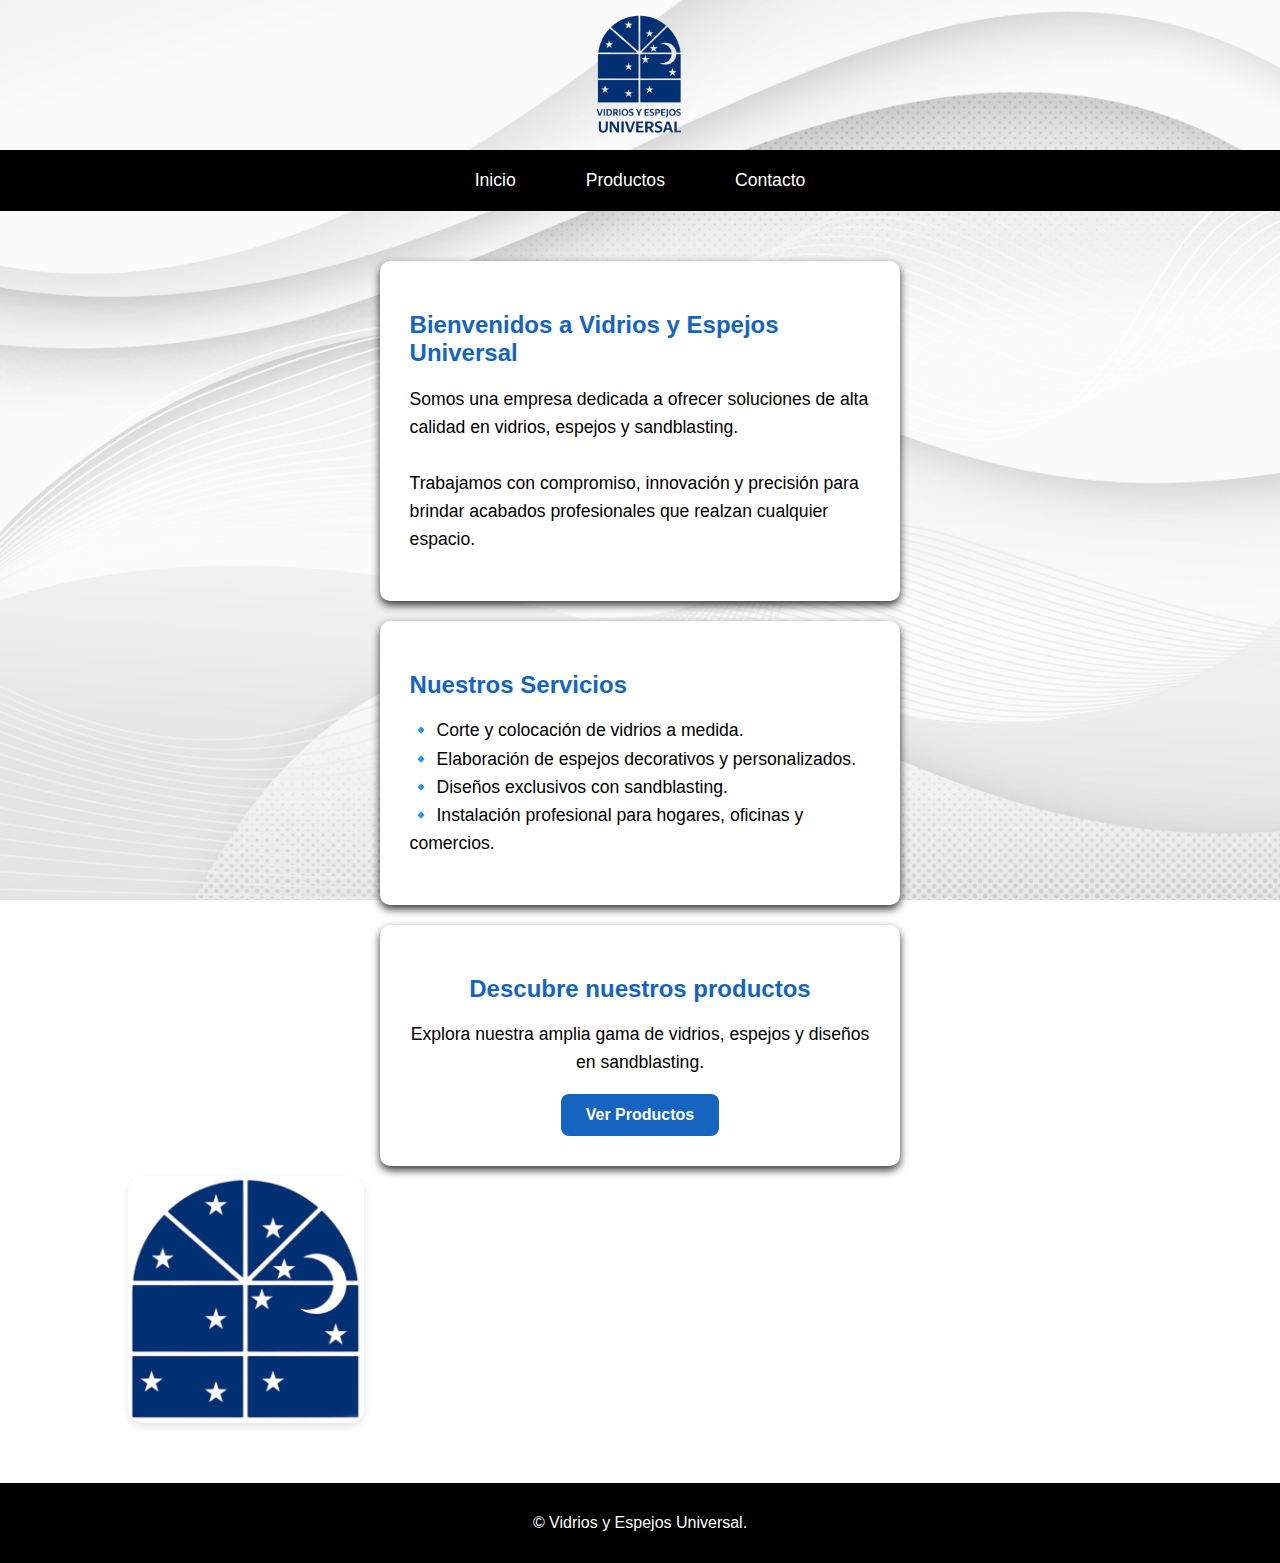
<file: index.html>
<!DOCTYPE html>
<html lang="es">
<head>
    <meta charset="UTF-8">
    <meta name="viewport" content="width=device-width, initial-scale=1.0">
    <title>Vidrios y Espejos Universal</title>
    <link rel="stylesheet" href="styles.css">
</head>
<body>
    <!-- Encabezado con fondo y logo -->
    <header>
    </header>

    <!-- Barra de navegación -->
    <nav class="navbar">
        <a href="index.html" class="active">Inicio</a>
        <a href="productos.html">Productos</a>
        <a href="contacto.html">Contacto</a>
    </nav>

    <!-- Contenido principal -->
    <main>

        <!-- Bienvenida principal -->
        <section class="content-box">
            <h2>Bienvenidos a <span style="color:#1565c0;">Vidrios y Espejos Universal</span></h2>
            <p>
                Somos una empresa dedicada a ofrecer soluciones de alta calidad en vidrios, espejos y sandblasting.
                <br><br>
                Trabajamos con compromiso, innovación y precisión para brindar acabados profesionales que realzan cualquier espacio.
            </p>
        </section>



        <!-- Sección de servicios principales -->
        <section class="content-box">
            <h2>Nuestros Servicios</h2>
            <p>
                🔹 Corte y colocación de vidrios a medida.<br>
                🔹 Elaboración de espejos decorativos y personalizados.<br>
                🔹 Diseños exclusivos con sandblasting.<br>
                🔹 Instalación profesional para hogares, oficinas y comercios.
            </p>
        </section>


        <!-- Llamado a la acción -->
        <section class="content-box" style="text-align:center;">
            <h2>Descubre nuestros productos</h2>
            <p>Explora nuestra amplia gama de vidrios, espejos y diseños en sandblasting.</p>
            <a href="productos.html" style="
                display:inline-block;
                background-color:#1565c0;
                color:white;
                padding:12px 25px;
                border-radius:8px;
                text-decoration:none;
                font-weight:bold;
                transition:background-color 0.3s;">
                Ver Productos
            </a>
        </section>

        <!-- Imagen destacada -->
        <section class="image-box">
            <img src="LOGO UNIVERSAL OFICIAL.PNG" alt="Vidrios y Espejos Universal">
        </section>

    </main>

    <!-- Pie de página -->
    <footer>
        <p>&copy; Vidrios y Espejos Universal.</p>
    </footer>
</body>
</html>
</file>
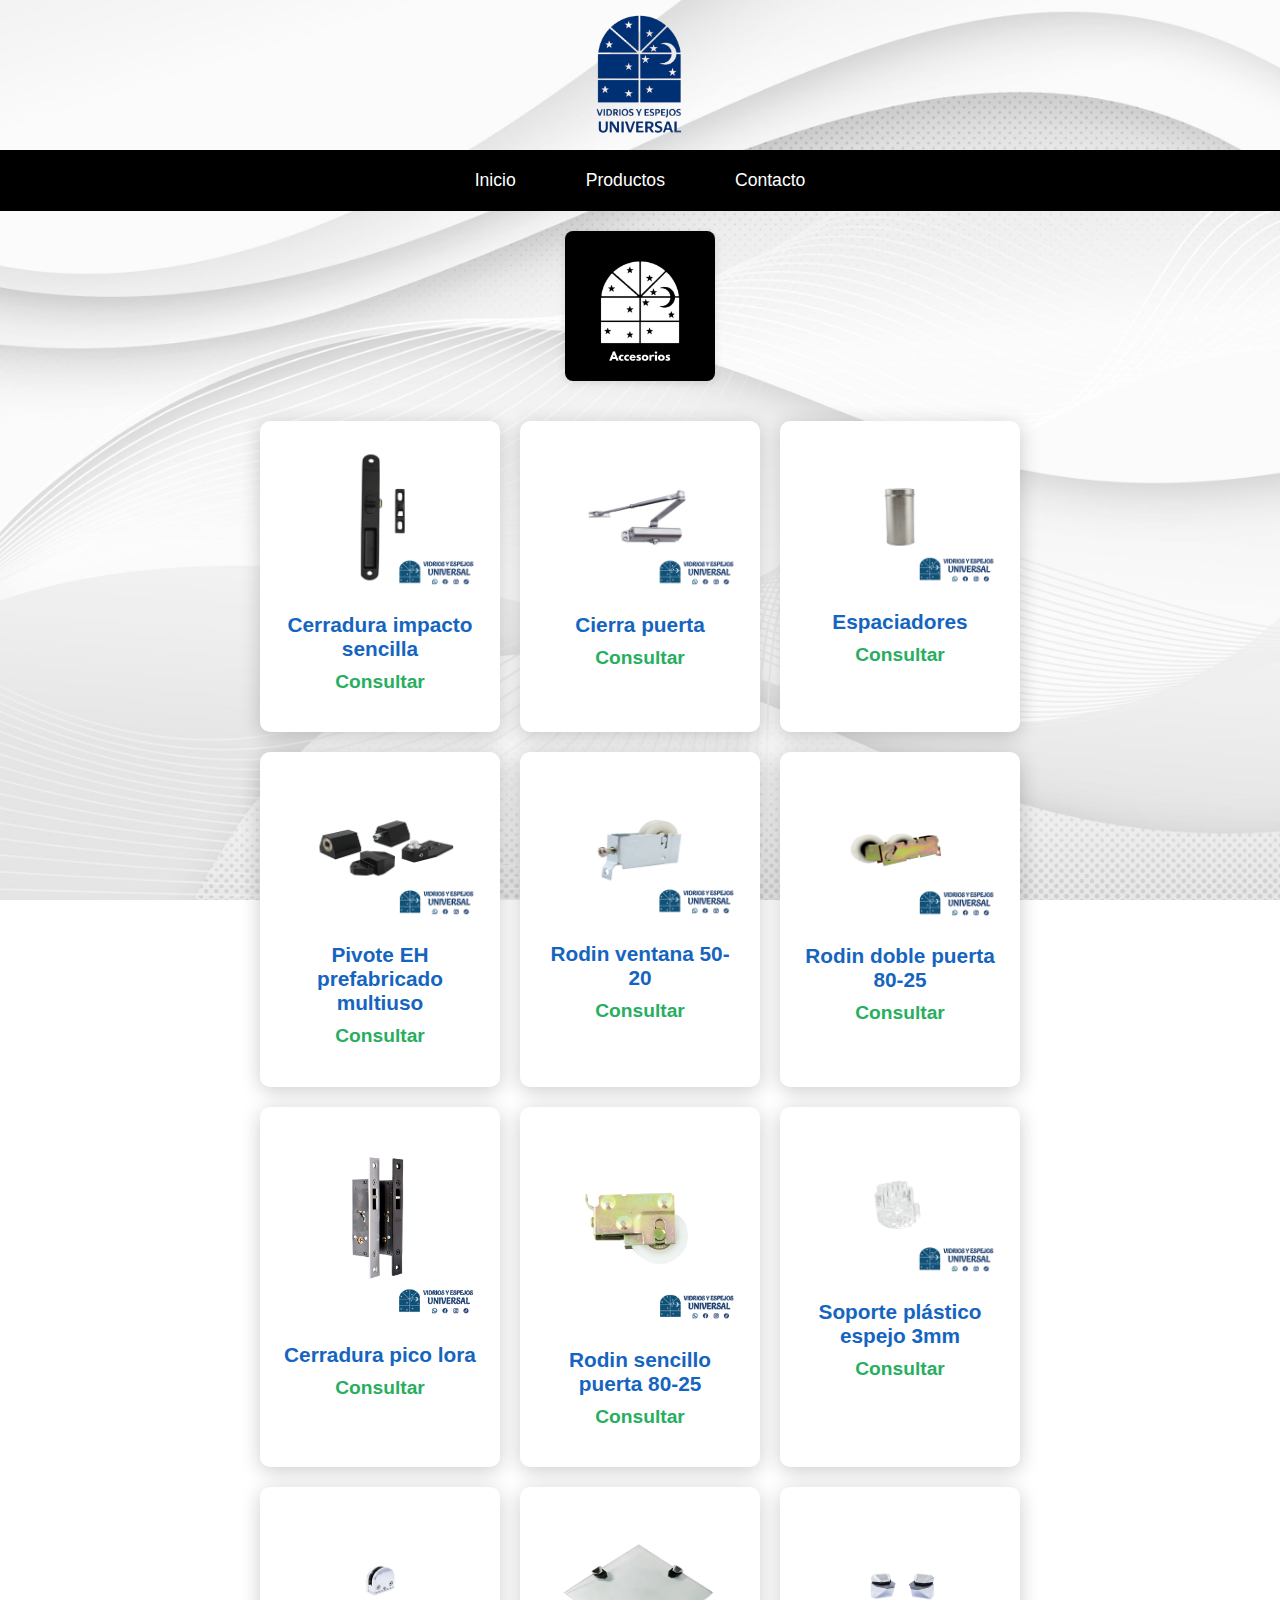
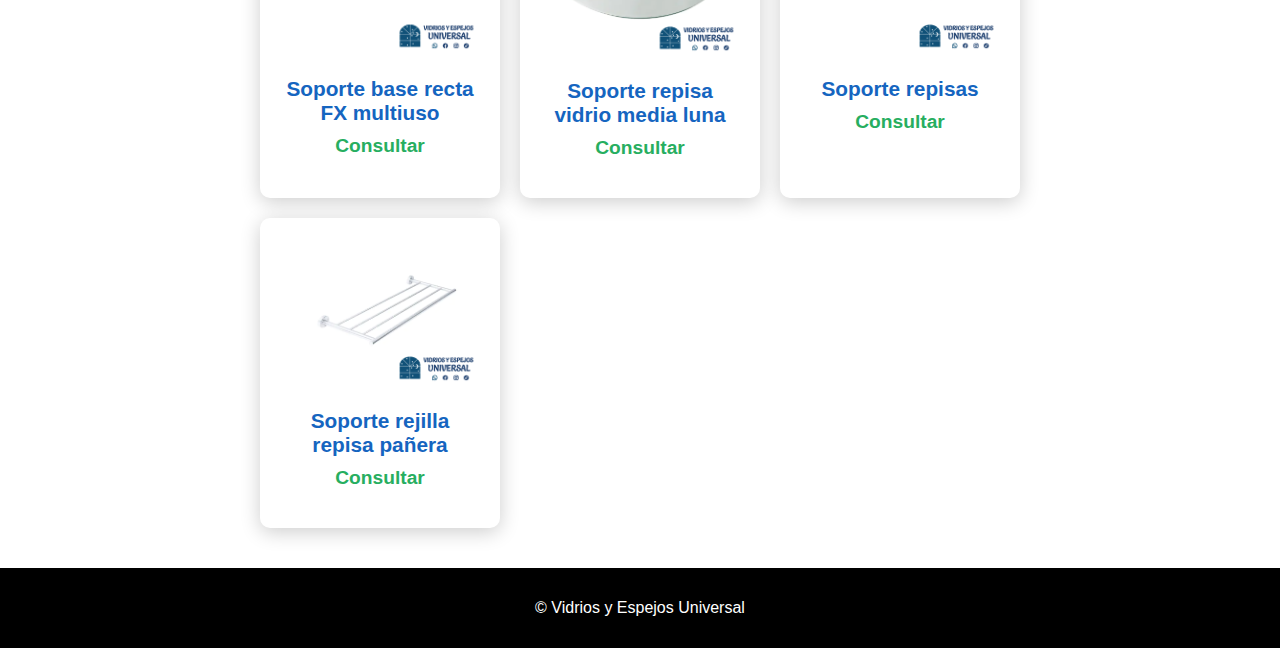
<file: Accesorios.html>
<!DOCTYPE html>
<html lang="es">
<head>
    <meta charset="UTF-8">
    <meta name="viewport" content="width=device-width, initial-scale=1.0">
    <title>Accesorios</title>
    <link rel="stylesheet" href="styles.css">
</head>
<body>
    <header>
    </header>

 <!-- Navegacion -->

    <nav class="navbar">
        <a href="index.html">Inicio</a>
        <a href="productos.html">Productos</a>
        <a href="Contacto.html">Contacto</a>
    </nav>

 <!-- Imagen de logo -->

    <div class="content">
        <div class="menu">
                <div class="galeria-futurista2">
                    <img src="img/productos/Accesorios.png" alt="Imagen decorativa">
                </div>

  <!-- ---------------------------------------------------------------------------------- -->

            <main-menu>	
                <div class="menu-items">
                    <section class="content-box2">
                        <img src="img/accesorios/CERRADURA_IMPACTO_SENCILLA.png" alt="Cerradura impacto sencilla" class="bebida-img">
                        <h2>Cerradura impacto sencilla</h2>
                        <p class="precio">Consultar</p>
                    </section>

                    <section class="content-box2">
                        <img src="img/accesorios/CIERRA_PUERTA .png" alt="Cierra puerta" class="bebida-img">
                        <h2>Cierra puerta</h2>
                        <p class="precio">Consultar</p>
                    </section>

                    <section class="content-box2">
                        <img src="img/accesorios/ESPACIADORES.png" alt="Espaciadores" class="bebida-img">
                        <h2>Espaciadores</h2>
                        <p class="precio">Consultar</p>
                    </section>

                    <section class="content-box2">
                        <img src="img/accesorios/PIVOTE_EH_PREFABRICADO_MULTIUSO.png" alt="Pivote EH prefabricado multiuso" class="bebida-img">
                        <h2>Pivote EH prefabricado multiuso</h2>
                        <p class="precio">Consultar</p>
                    </section>

                    <section class="content-box2">
                        <img src="img/accesorios/RODIN-VENTANA 50-20.png" alt="Rodin ventana 50-20" class="bebida-img">
                        <h2>Rodin ventana 50-20</h2>
                        <p class="precio">Consultar</p>
                    </section>

                    <section class="content-box2">
                        <img src="img/accesorios/RODIN_DOBLE-PUERTA 80-25.png" alt="Rodin doble puerta 80-25" class="bebida-img">
                        <h2>Rodin doble puerta 80-25</h2>
                        <p class="precio">Consultar</p>
                    </section>

                    <section class="content-box2">
                        <img src="img/accesorios/CERRADURA_PICO_LORA .png" alt="Cerradura pico lora" class="bebida-img">
                        <h2>Cerradura pico lora</h2>
                        <p class="precio">Consultar</p>
                    </section>

                    <section class="content-box2">
                        <img src="img/accesorios/RODIN_SENCILLO-PUERTA 80-25.png" alt="Rodin sencillo puerta 80-25" class="bebida-img">
                        <h2>Rodin sencillo puerta 80-25</h2>
                        <p class="precio">Consultar</p>
                    </section>

                    <section class="content-box2">
                        <img src="img/accesorios/SOPORTE_PLASTICO_ESPEJO_3mm.png" alt="Soporte plástico espejo 3mm" class="bebida-img">
                        <h2>Soporte plástico espejo 3mm</h2>
                        <p class="precio">Consultar</p>
                    </section>

                    <section class="content-box2">
                        <img src="img/accesorios/SOPORTE_BASE_RECTA_FX_MULTIUSO.png" alt="Soporte base recta FX multiuso" class="bebida-img">
                        <h2>Soporte base recta FX multiuso</h2>
                        <p class="precio">Consultar</p>
                    </section>


                    <section class="content-box2">
                        <img src="img/accesorios/SOPORTE_REPISA_VIDRIO_MEDIA_LUNA_10.00_mm_X_35.00_mm_X_35.00_mm.png" alt="Soporte repisa vidrio media luna" class="bebida-img">
                        <h2>Soporte repisa vidrio media luna</h2>
                        <p class="precio">Consultar</p>
                    </section>

                    <section class="content-box2">
                        <img src="img/accesorios/SOPORTE_REPISAS.png" alt="Soporte repisas" class="bebida-img">
                        <h2>Soporte repisas</h2>
                        <p class="precio">Consultar</p>
                    </section>

                    <section class="content-box2">
                        <img src="img/accesorios/SOPORTE_REJILLA_REPISA_PAÑERA.png" alt="Soporte rejilla repisa pañera" class="bebida-img">
                        <h2>Soporte rejilla repisa pañera</h2>
                        <p class="precio">Consultar</p>
                    </section>
                   
                </div>


            </main-menu>

 <!-- FINAL -->
            
            <footer>
                <p>&copy; Vidrios y Espejos Universal</p>
            </footer>
        </div>
    </div>
</body>
</html>
</file>
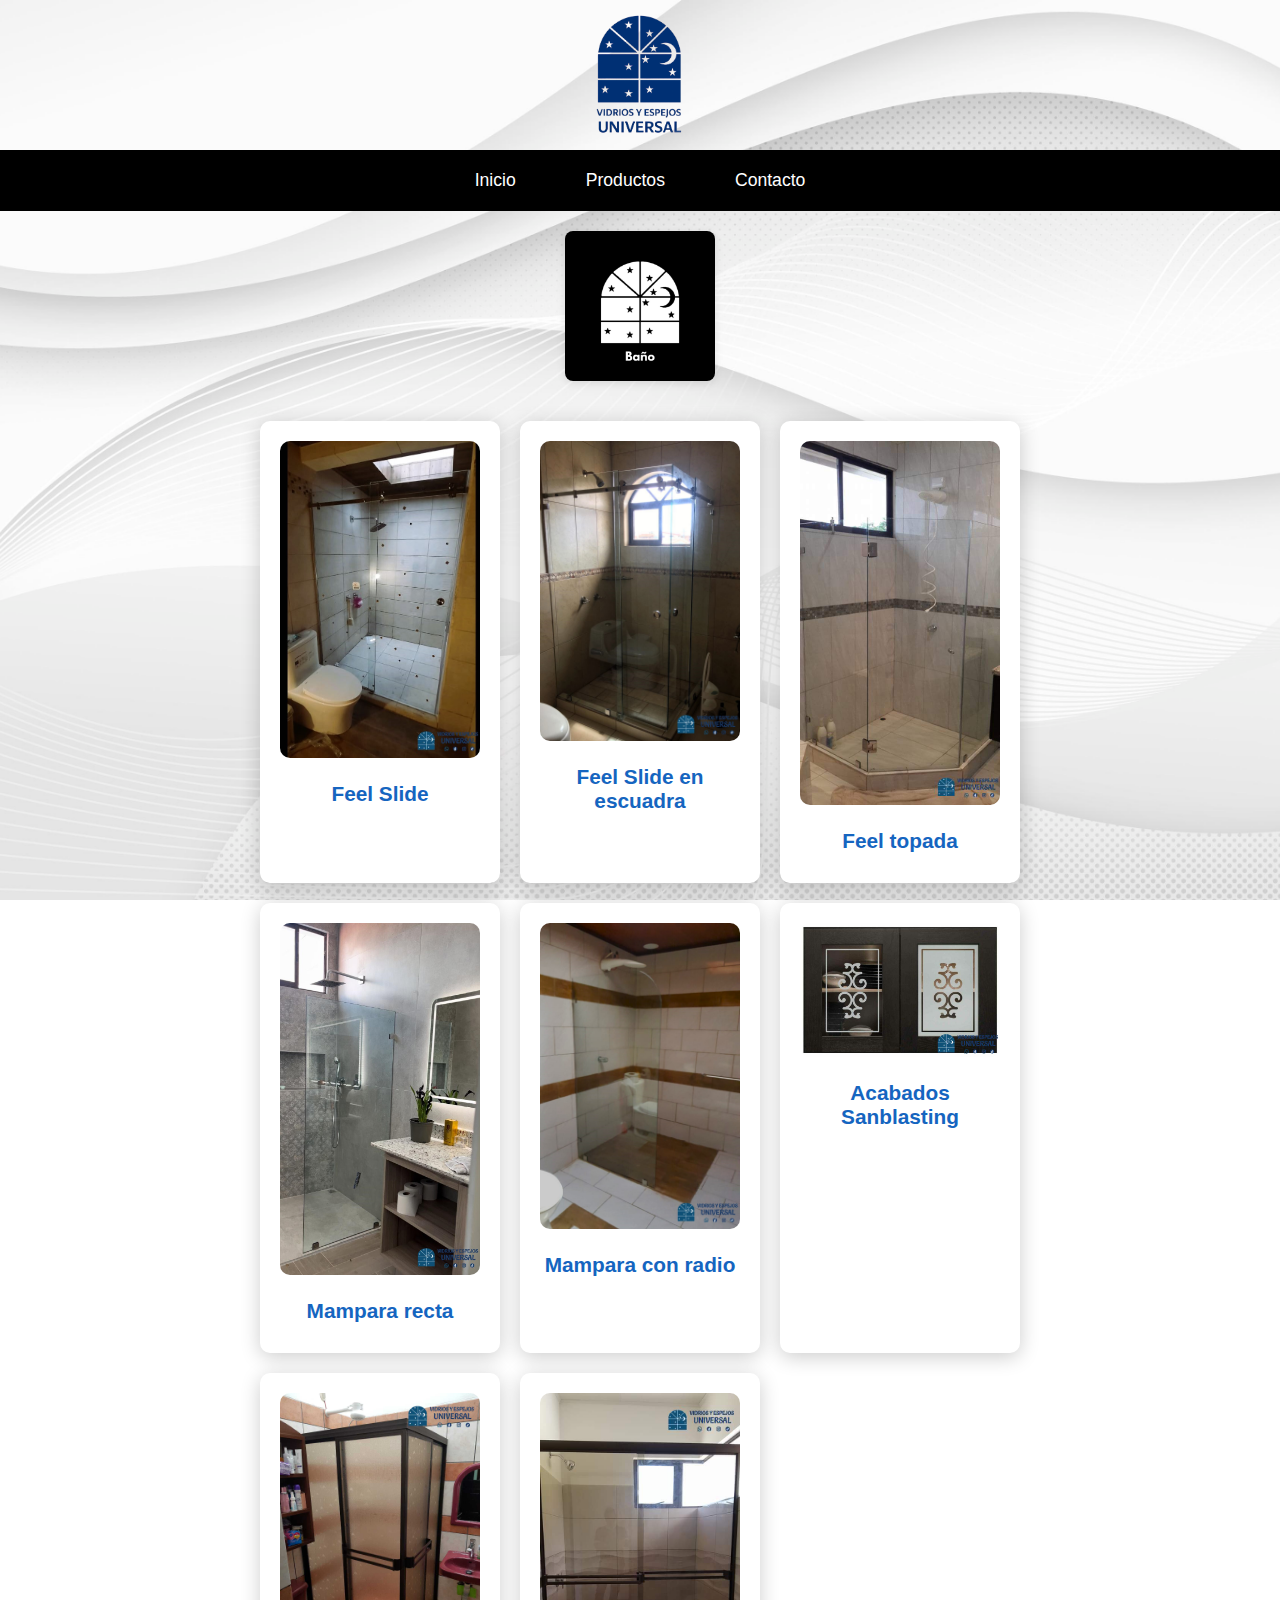
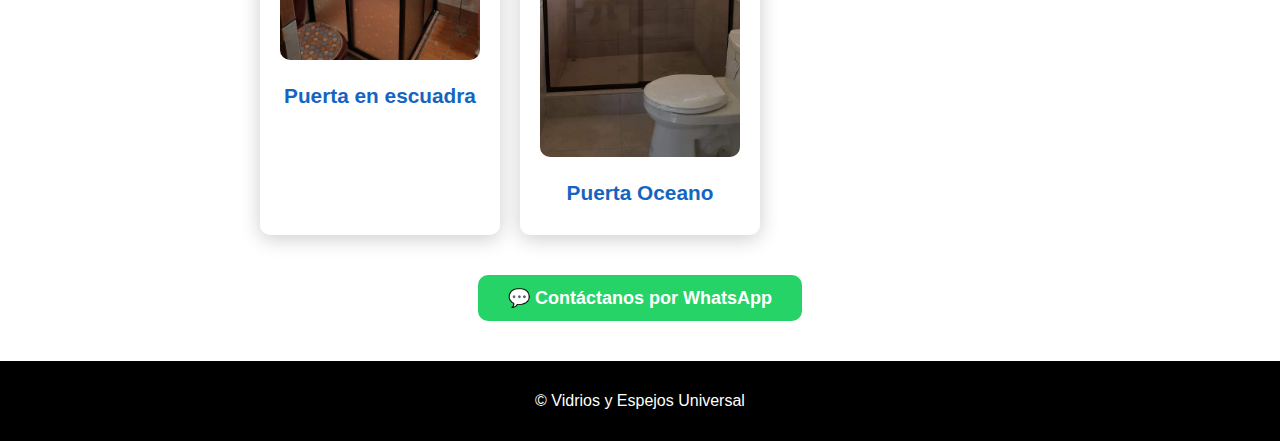
<file: Baño.html>
<!DOCTYPE html>
<html lang="es">
<head>
    <meta charset="UTF-8">
    <meta name="viewport" content="width=device-width, initial-scale=1.0">
    <title>Baño</title>
    <link rel="stylesheet" href="styles.css">
</head>
<body>
    <header></header>

    <!-- Navegacion -->
    <nav class="navbar">
        <a href="index.html">Inicio</a>
        <a href="productos.html">Productos</a>
        <a href="Contacto.html">Contacto</a>
    </nav>

    <!-- Imagen de logo -->
    <div class="content">
        <div class="menu">
            <div class="galeria-futurista2">
                <img src="img/productos/Baño.png" alt="Imagen decorativa">
            </div>

            <main-menu>	
                <div class="menu-items">

                    <section class="content-box2">
                        <img src="img/baño/Feel Slide.jpeg" alt="Feel Slide" class="bebida-img">
                        <h2>Feel Slide</h2>
                    </section>

                    <section class="content-box2">
                        <img src="img/baño/Feel Slide en escuadra.jpg" alt="Feel Slide en escuadra" class="bebida-img">
                        <h2>Feel Slide en escuadra</h2>
                    </section>

                    <section class="content-box2">
                        <img src="img/baño/Feel topada.jpg" alt="Feel topada" class="bebida-img">
                        <h2>Feel topada</h2>
                    </section>

                    <section class="content-box2">
                        <img src="img/baño/Mampara recta.jpg" alt="Mampara recta" class="bebida-img">
                        <h2>Mampara recta</h2>
                    </section>

                    <section class="content-box2">
                        <img src="img/baño/Mampara con radio.jpg" alt="Mampara con radio" class="bebida-img">
                        <h2>Mampara con radio</h2>
                    </section>

                    <section class="content-box2">
                        <img src="img/baño/Acabados Sanblasting.jpg" alt="Acabados Sanblasting" class="bebida-img">
                        <h2>Acabados Sanblasting</h2>
                    </section>  

                    <section class="content-box2">
                        <img src="img/baño/Puerta en escuadra.jpg" alt="Puerta en escuadra" class="bebida-img">
                        <h2>Puerta en escuadra</h2>
                    </section>

                    <section class="content-box2">
                        <img src="img/baño/Puerta Oceano.jpg" alt="Puerta Oceano" class="bebida-img">
                        <h2>Puerta Oceano</h2>
                    </section>                    

                </div>
            </main-menu>

            <!-- Botón de WhatsApp -->
            <div style="text-align:center; margin: 40px 0;">
                <a href="https://wa.me/50662459472?text=Buenas%2C%20quiero%20consultar%20por%20un%20producto%20de%20Ba%C3%B1o"
                   target="_blank"
                   style="display:inline-block; background-color:#25D366; color:white; 
                          padding:12px 30px; border-radius:10px; font-weight:bold; 
                          text-decoration:none; font-size:18px; transition:background-color 0.3s;">
                    💬 Contáctanos por WhatsApp
                </a>
            </div>


            <!-- FINAL -->
            <footer>
                <p>&copy; Vidrios y Espejos Universal</p>
            </footer>
        </div>
    </div>
</body>
</html>
</file>
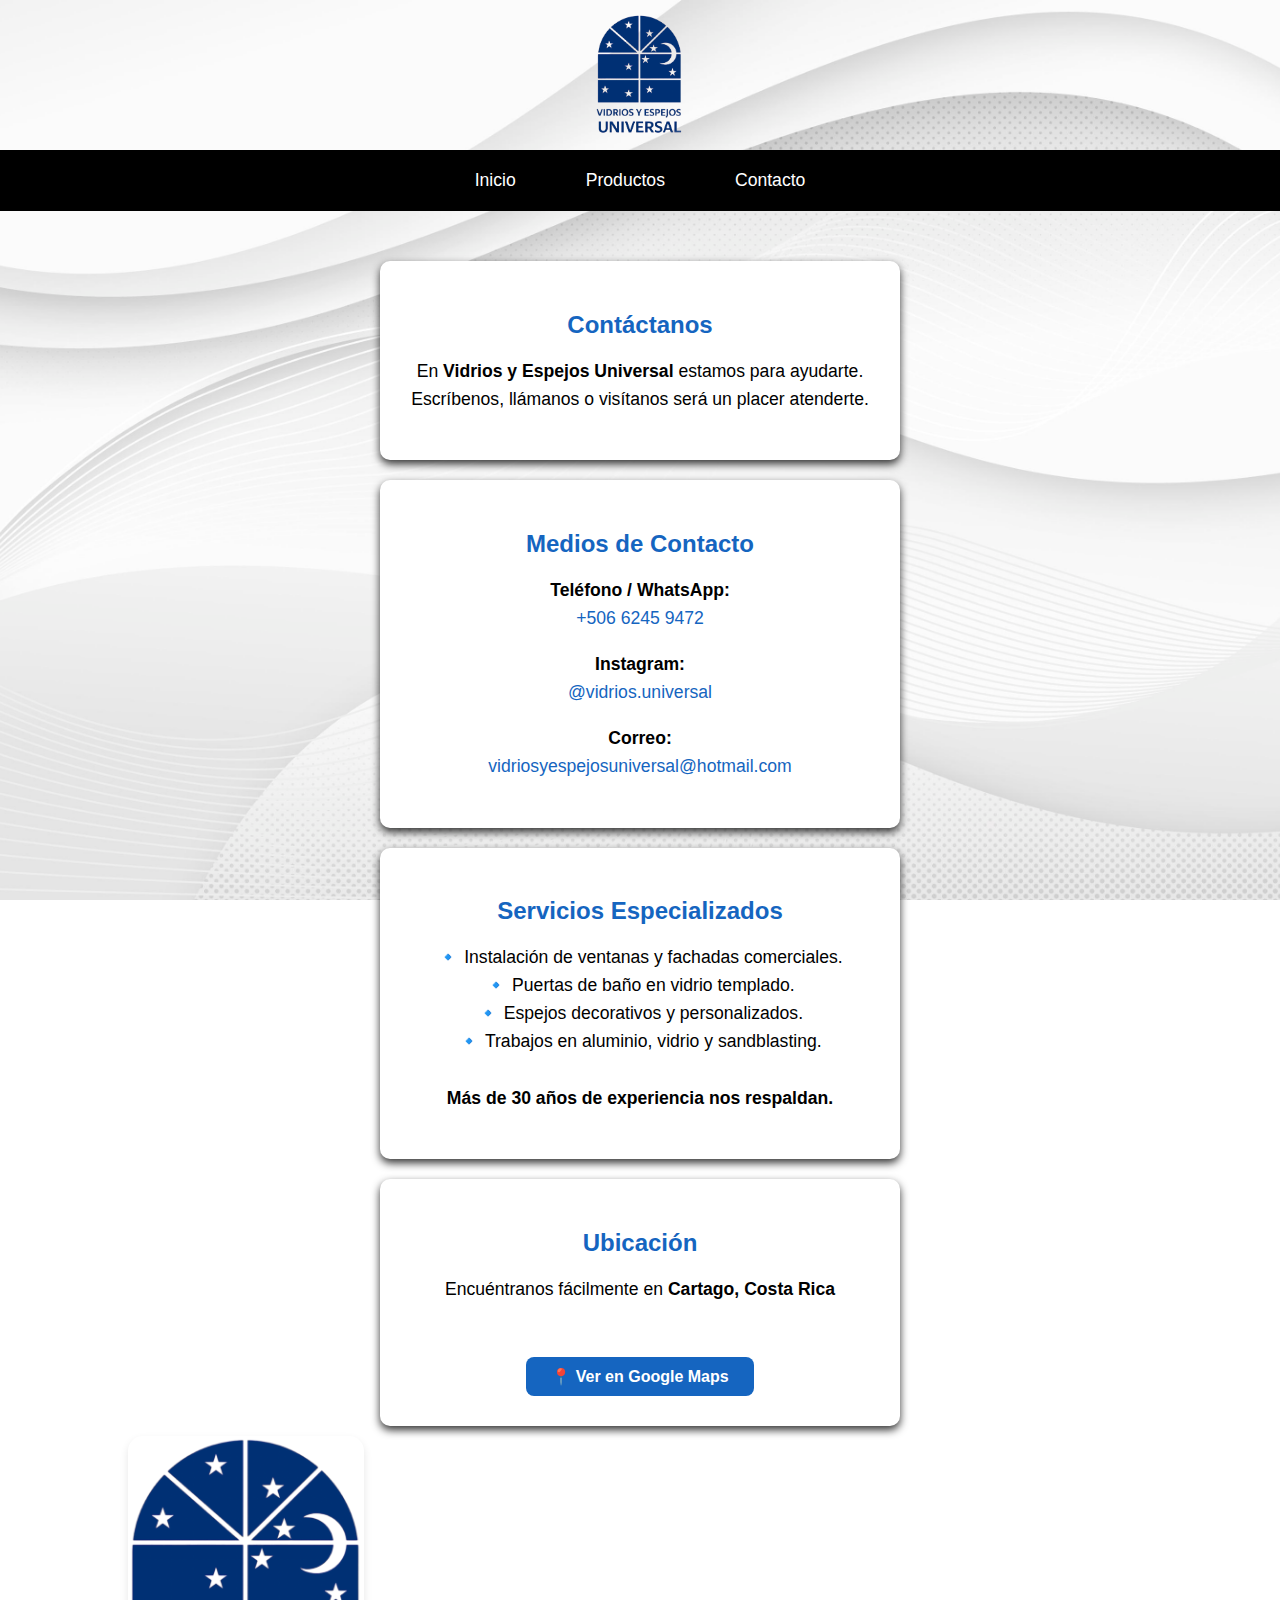
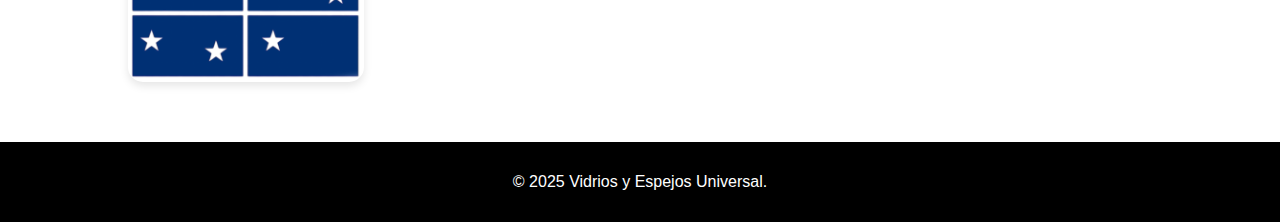
<file: Contacto.html>
<!DOCTYPE html>
<html lang="es">
<head>
    <meta charset="UTF-8">
    <meta name="viewport" content="width=device-width, initial-scale=1.0">
    <title>Contáctanos | Vidrios y Espejos Universal</title>
    <link rel="stylesheet" href="styles.css">
</head>
<body>
    <!-- Header -->
    <header></header>

    <!-- Navbar -->
    <nav class="navbar">
        <a href="index.html">Inicio</a>
        <a href="productos.html">Productos</a>
        <a href="Contacto.html" class="active">Contacto</a>
    </nav>

    <!-- Contenido principal -->
    <main>
        <!-- Encabezado principal -->
        <section class="content-box" style="text-align:center;">
            <h2>Contáctanos</h2>
            <p>
                En <strong>Vidrios y Espejos Universal</strong> estamos para ayudarte.<br>
                Escríbenos, llámanos o visítanos será un placer atenderte.
            </p>
        </section>

        <!-- Información de contacto -->
        <section class="content-box" style="max-width:600px; text-align:center;">
            <h2>Medios de Contacto</h2>

            <p><strong> Teléfono / WhatsApp:</strong><br>
                <a href="https://wa.me/50662459472" target="_blank" style="color:#1565c0; text-decoration:none;">
                    +506 6245 9472
                </a>
            </p>

            <p><strong> Instagram:</strong><br>
                <a href="https://www.instagram.com/vidrios.universal?igsh=MTF1YTk3NW53YXJtOA==" target="_blank" style="color:#1565c0; text-decoration:none;">
                    @vidrios.universal
                </a>
            </p>

            <p><strong> Correo:</strong><br>
                <a href="mailto:vidriosyespejosuniversal@hotmail.com" style="color:#1565c0; text-decoration:none;">
                    vidriosyespejosuniversal@hotmail.com
                </a>
            </p>
        </section>

        <!-- Servicios destacados -->
        <section class="content-box" style="text-align:center;">
            <h2>Servicios Especializados</h2>
            <p>
                🔹 Instalación de ventanas y fachadas comerciales.<br>
                🔹 Puertas de baño en vidrio templado.<br>
                🔹 Espejos decorativos y personalizados.<br>
                🔹 Trabajos en aluminio, vidrio y sandblasting.<br>
                <br>
                <strong>Más de 30 años de experiencia nos respaldan.</strong>
            </p>
        </section>

<!-- Mapa -->
        <section class="content-box" style="text-align:center;">
            <h2>Ubicación</h2>
            <p>Encuéntranos fácilmente en <strong>Cartago, Costa Rica</strong></p>

            <br><br>
            <a href="https://maps.app.goo.gl/ZNqB8397c3ij7Zbw8?g_st=iw" 
            target="_blank" 
            style="display:inline-block; background-color:#1565c0; color:white; 
                    padding:10px 25px; border-radius:8px; text-decoration:none; 
                    font-weight:bold; transition:background-color 0.3s;">
                📍 Ver en Google Maps
            </a>
        </section>


        <!-- Imagen decorativa -->
        <section class="image-box">
            <img src="LOGO UNIVERSAL OFICIAL.PNG" alt="Vidrios y Espejos Universal">
        </section>        


    </main>

    <!-- Footer -->
    <footer>
        <p>&copy; 2025 Vidrios y Espejos Universal.</p>
    </footer>
</body>
</html>
</file>
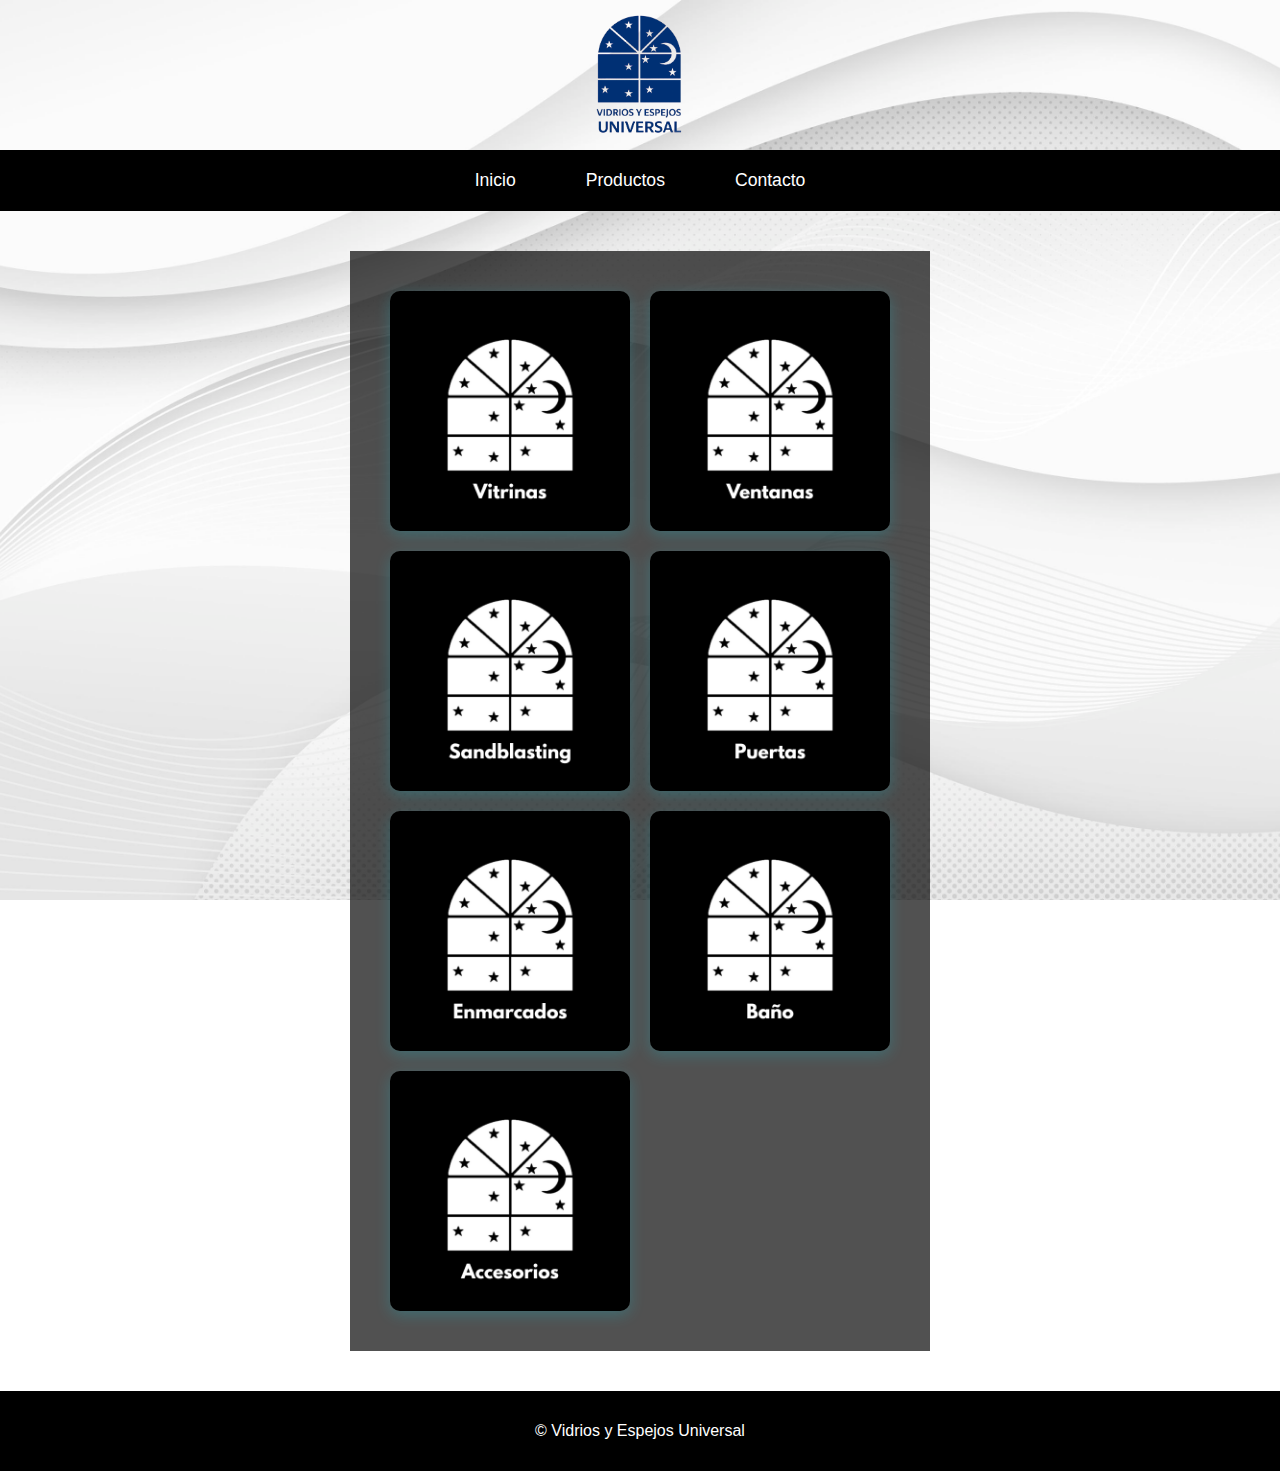
<file: productos.html>
<!DOCTYPE html>
<html lang="es">
<head>
    <meta charset="UTF-8">
    <meta name="viewport" content="width=device-width, initial-scale=1.0">
    <title>Vidrios y Espejos Universal</title>
    <link rel="stylesheet" href="styles.css">
</head>
<body>
    <header>
    </header>

    <nav class="navbar">
        <a href="index.html">Inicio</a>
        <a href="productos.html">Productos</a>
        <a href="Contacto.html">Contacto</a>
    </nav>

    <main>
        <!-- Primera fila: 4 imágenes -->
        <div class="galeria-futurista">
            <div class="galeria-item">
                <a href="Vitrinas.html">
                    <img src="img/productos/Vitrinas.png" alt="Vitrinas">
                </a>
            </div>
            <div class="galeria-item">
                <a href="Ventanas.html">
                    <img src="img/productos/Ventanas.png" alt="Ventanas">
                </a>
            </div>
            <div class="galeria-item">
                <a href="Sandblasting.html">
                    <img src="img/productos/Sandblasting.png" alt="Sandblasting">
                </a>
            </div>
            <div class="galeria-item">
                <a href="Puertas.html">
                    <img src="img/productos/Puertas.png" alt="Puertas">
                </a>
            </div>

            <div class="galeria-item">
                <a href="Enmarcados.html">
                    <img src="img/productos/Enmarcados.png" alt="Enmarcados">
                </a>
            </div>
            <div class="galeria-item">
                <a href="Baño.html">
                    <img src="img/productos/Baño.png" alt="Baño">
                </a>
            </div>
            <div class="galeria-item">
                <a href="Accesorios.html">
                    <img src="img/productos/Accesorios.png" alt="Accesorios">
                </a>
            </div>
        </div>

    </main>
    

    <footer>
        <p>&copy; Vidrios y Espejos Universal</p>
    </footer>
</body>
</html>
</file>
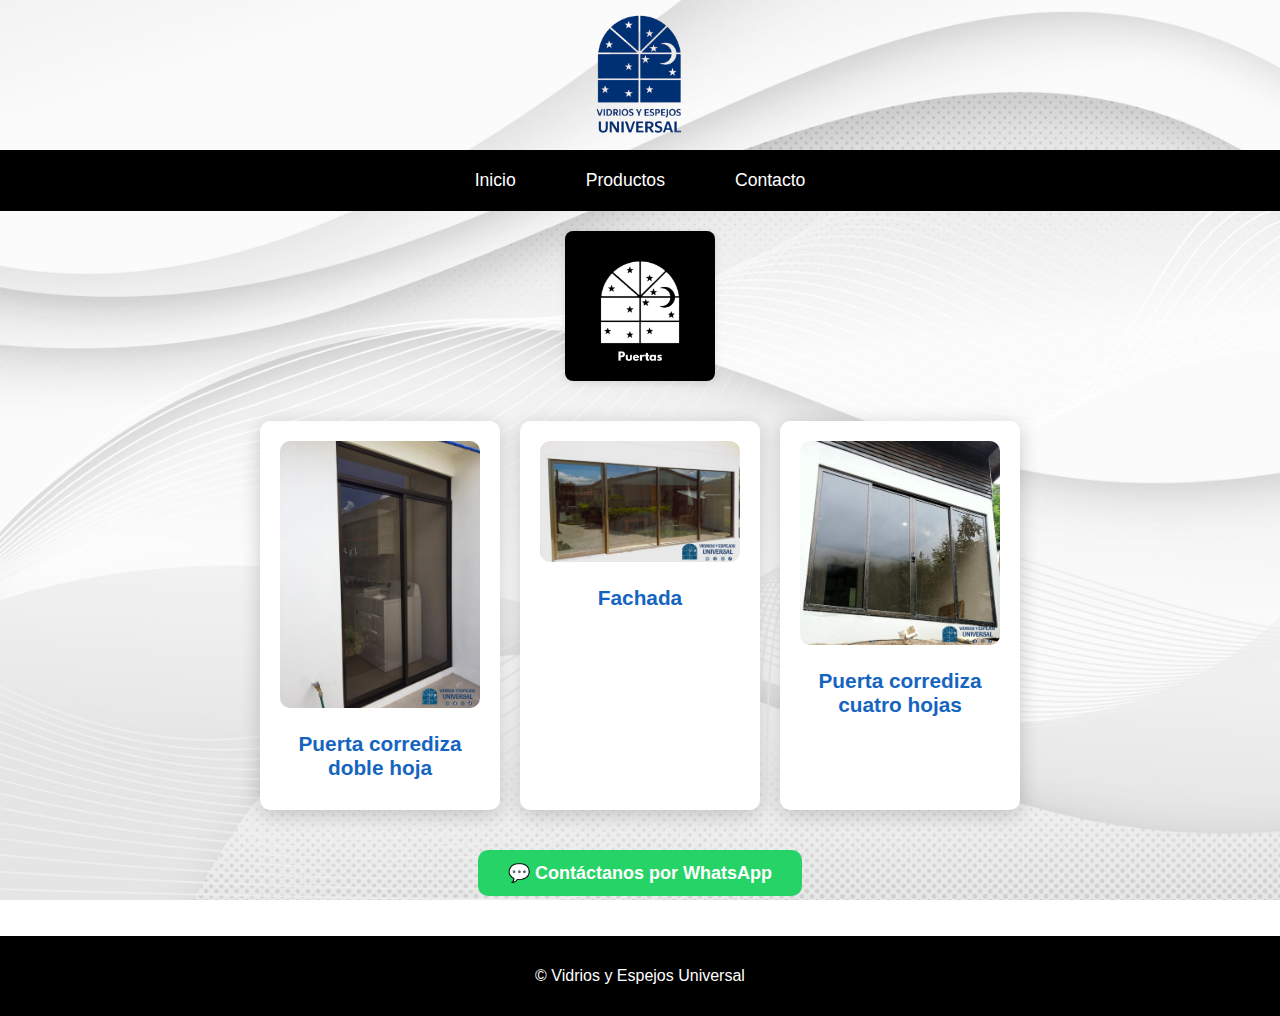
<file: Puertas.html>
<!DOCTYPE html>
<html lang="es">
<head>
    <meta charset="UTF-8">
    <meta name="viewport" content="width=device-width, initial-scale=1.0">
    <title>Puertas</title>
    <link rel="stylesheet" href="styles.css">
</head>
<body>
    <header></header>

    <!-- Navegacion -->
    <nav class="navbar">
        <a href="index.html">Inicio</a>
        <a href="productos.html">Productos</a>
        <a href="Contacto.html">Contacto</a>
    </nav>

    <!-- Imagen de logo -->
    <div class="content">
        <div class="menu">
            <div class="galeria-futurista2">
                <img src="img/productos/Puertas.png" alt="Imagen decorativa">
            </div>

            <main-menu>	
                <div class="menu-items">

                    <section class="content-box2">
                        <img src="img/puertas/Puerta corrediza doble hoja.jpg" alt="Puerta corrediza doble hoja" class="bebida-img">
                        <h2>Puerta corrediza doble hoja</h2>
                    </section>

                    <section class="content-box2">
                        <img src="img/puertas/Fachada.jpg" alt="Fachada" class="bebida-img">
                        <h2>Fachada</h2>
                    </section>

                    <section class="content-box2">
                        <img src="img/puertas/Puerta corrediza cuatro hojas.jpg" alt="Puerta corrediza cuatro hojas" class="bebida-img">
                        <h2>Puerta corrediza cuatro hojas</h2>
                    </section>

                </div>
            </main-menu>

            <!-- Botón de WhatsApp -->
            <div style="text-align:center; margin: 40px 0;">
                <a href="https://wa.me/50662459472?text=Buenas%2C%20quiero%20consultar%20por%20un%20producto%20de%20Puertas"
                   target="_blank"
                   style="display:inline-block; background-color:#25D366; color:white; 
                          padding:12px 30px; border-radius:10px; font-weight:bold; 
                          text-decoration:none; font-size:18px; transition:background-color 0.3s;">
                    💬 Contáctanos por WhatsApp
                </a>
            </div>

            <!-- FINAL -->
            <footer>
                <p>&copy; Vidrios y Espejos Universal</p>
            </footer>
        </div>
    </div>
</body>
</html>
</file>
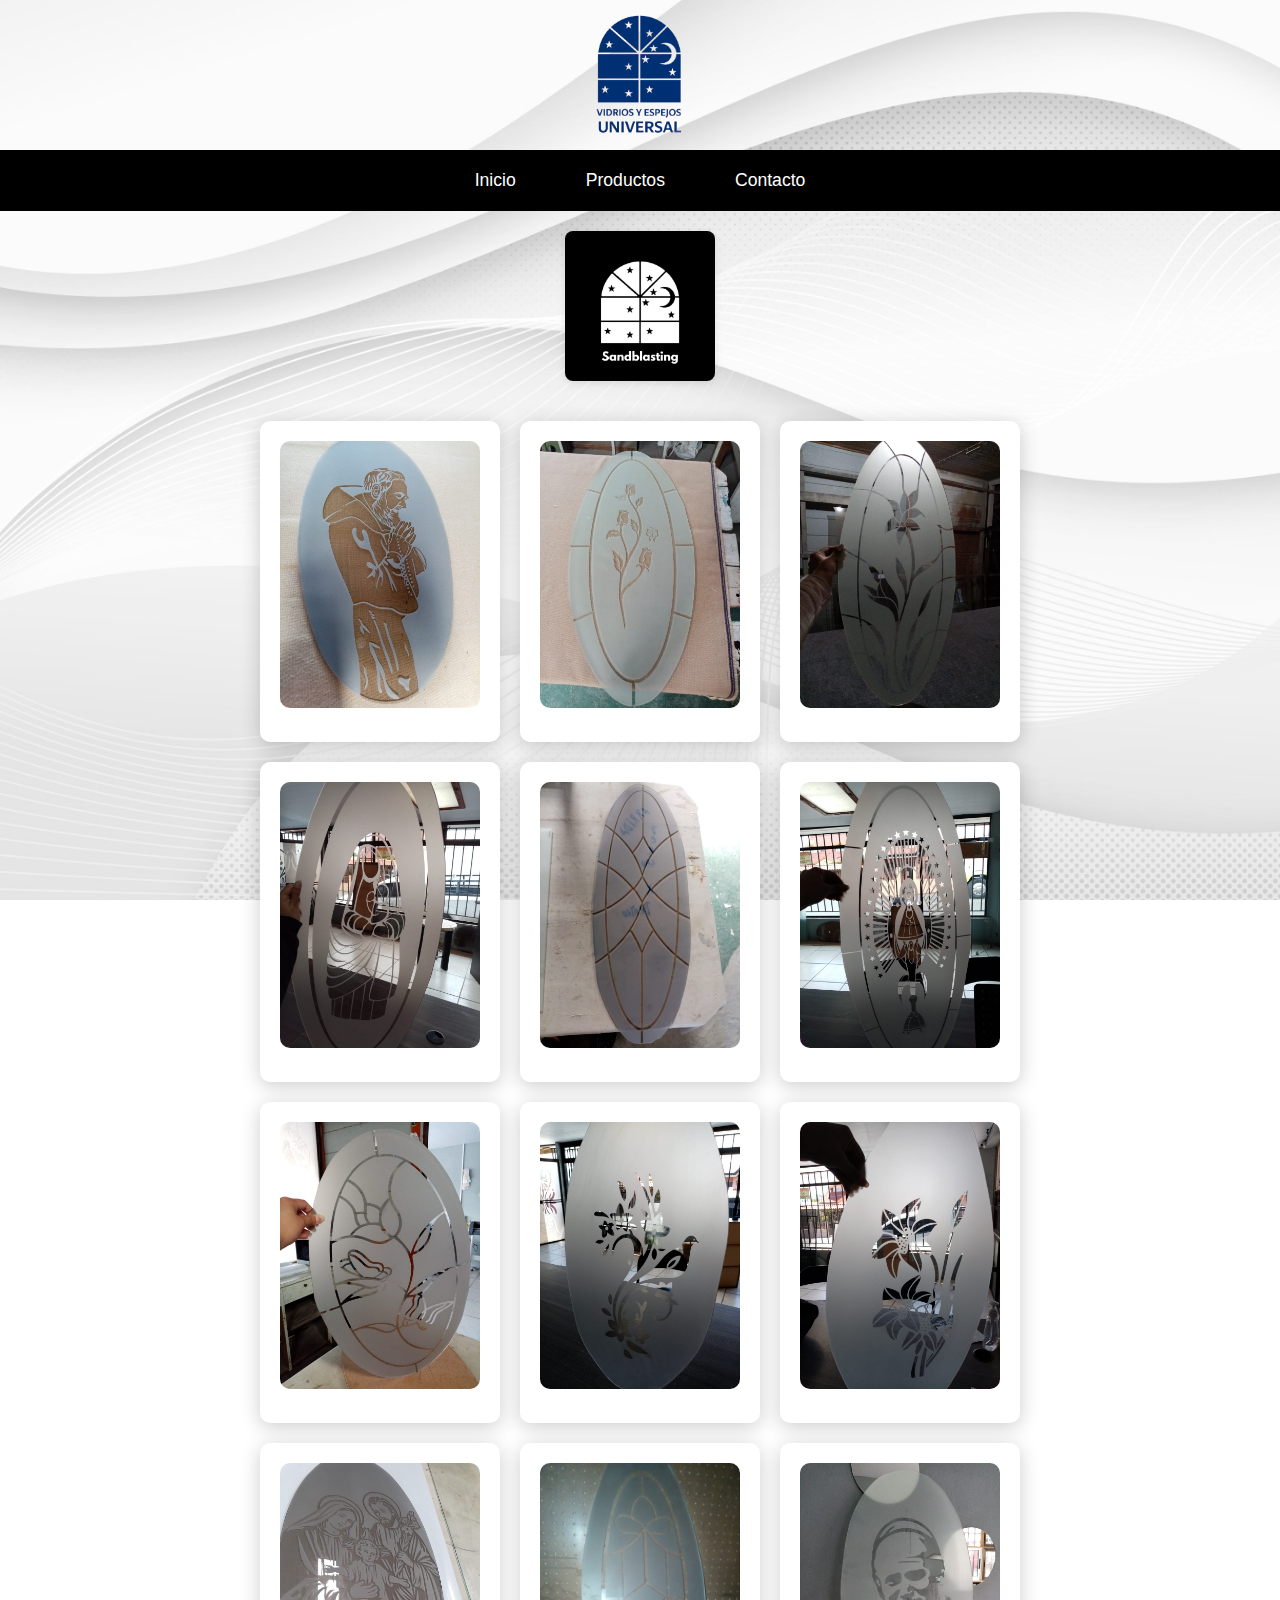
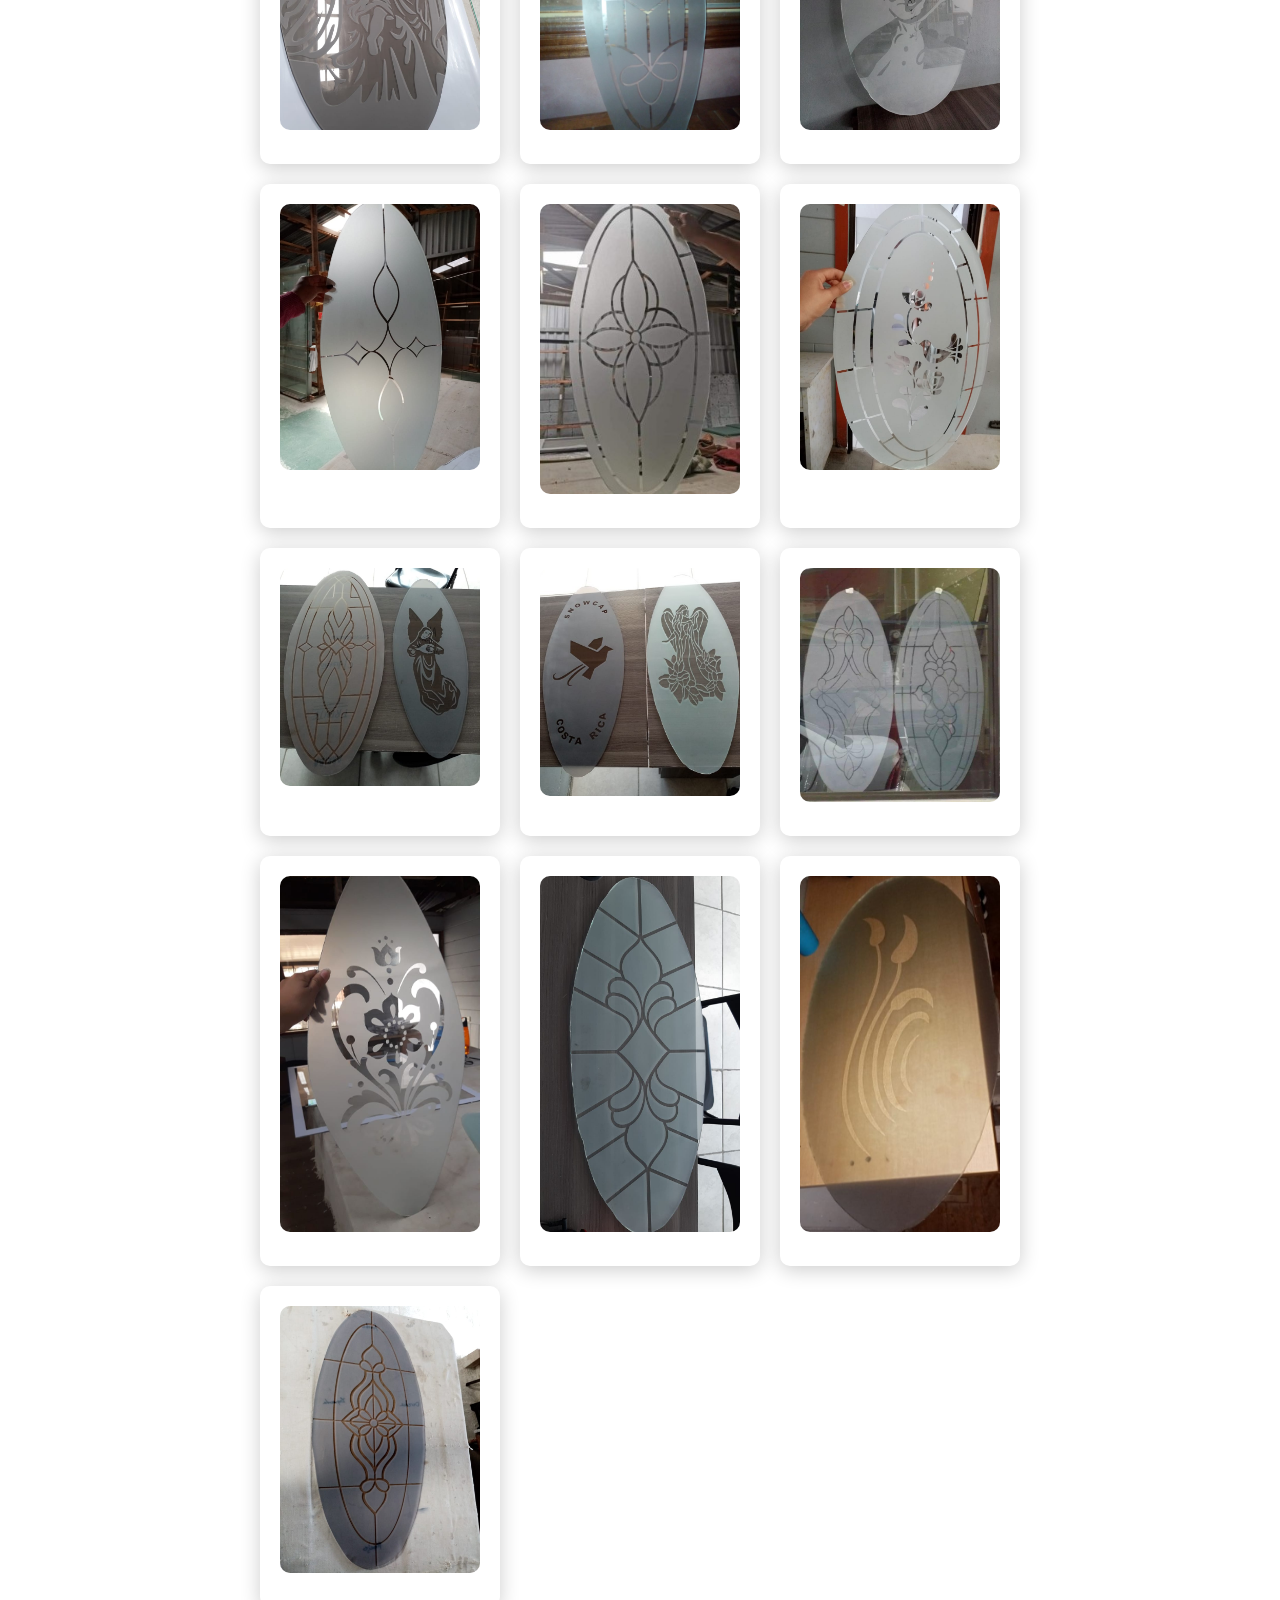
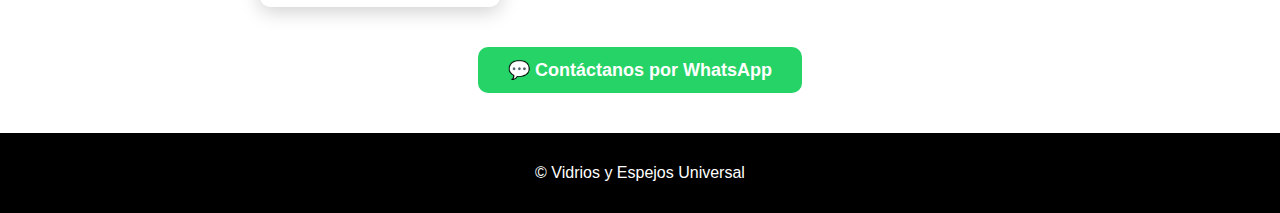
<file: Sandblasting.html>
<!DOCTYPE html>
<html lang="es">
<head>
    <meta charset="UTF-8">
    <meta name="viewport" content="width=device-width, initial-scale=1.0">
    <title>Sandblasting</title>
    <link rel="stylesheet" href="styles.css">
</head>
<body>
    <header></header>

    <!-- Navegacion -->
    <nav class="navbar">
        <a href="index.html">Inicio</a>
        <a href="productos.html">Productos</a>
        <a href="Contacto.html">Contacto</a>
    </nav>

    <!-- Imagen de logo -->
    <div class="content">
        <div class="menu">

            <div class="galeria-futurista2">
                <img src="img/productos/Sandblasting.png" alt="Imagen decorativa">
            </div>

            <main-menu>	
                <div class="menu-items">
                    <section class="content-box2">
                        <img src="img/sandblasting/1.jpg" alt="1" class="bebida-img">
                    </section>

                    <section class="content-box2">
                        <img src="img/sandblasting/2.jpg" alt="2" class="bebida-img">
                    </section>

                    <section class="content-box2">
                        <img src="img/sandblasting/3.jpg" alt="3" class="bebida-img">
                    </section>

                    <section class="content-box2">
                        <img src="img/sandblasting/4.jpg" alt="4" class="bebida-img">
                    </section>

                    <section class="content-box2">
                        <img src="img/sandblasting/6.jpg" alt="6" class="bebida-img">
                    </section>

                    <section class="content-box2">
                        <img src="img/sandblasting/7.jpg" alt="7" class="bebida-img">
                    </section>

                    <section class="content-box2">
                        <img src="img/sandblasting/8.jpg" alt="8" class="bebida-img">
                    </section>

                    <section class="content-box2">
                        <img src="img/sandblasting/9.jpg" alt="9" class="bebida-img">
                    </section>

                    <section class="content-box2">
                        <img src="img/sandblasting/10.jpg" alt="10" class="bebida-img">
                    </section>

                    <section class="content-box2">
                        <img src="img/sandblasting/18.jpg" alt="18" class="bebida-img">
                    </section>

                    <section class="content-box2">
                        <img src="img/sandblasting/22.jpg" alt="22" class="bebida-img">
                    </section>

                    <section class="content-box2">
                        <img src="img/sandblasting/15.jpg" alt="15" class="bebida-img">
                    </section>

                    <section class="content-box2">
                        <img src="img/sandblasting/11.jpg" alt="11" class="bebida-img">
                    </section>

                    <section class="content-box2">
                        <img src="img/sandblasting/17.jpg" alt="17" class="bebida-img">
                    </section>

                    <section class="content-box2">
                        <img src="img/sandblasting/14.jpg" alt="14" class="bebida-img">
                    </section>

                    <section class="content-box2">
                        <img src="img/sandblasting/12.jpg" alt="12" class="bebida-img">
                    </section>

                    <section class="content-box2">
                        <img src="img/sandblasting/13.jpg" alt="13" class="bebida-img">
                    </section>

                    <section class="content-box2">
                        <img src="img/sandblasting/21.jpg" alt="21" class="bebida-img">
                    </section>

                    <section class="content-box2">
                        <img src="img/sandblasting/20.jpg" alt="20" class="bebida-img">
                    </section>

                    <section class="content-box2">
                        <img src="img/sandblasting/19.jpg" alt="19" class="bebida-img">
                    </section>

                    <section class="content-box2">
                        <img src="img/sandblasting/16.jpg" alt="16" class="bebida-img">
                    </section>

                    <section class="content-box2">
                        <img src="img/sandblasting/5.jpg" alt="5" class="bebida-img">
                    </section>
                </div>
            </main-menu>

            <!-- Botón de WhatsApp -->
            <div style="text-align:center; margin: 40px 0;">
                <a href="https://wa.me/50662459472?text=Buenas%2C%20quiero%20consultar%20por%20un%20producto%20de%20Sandblasting"
                   target="_blank"
                   style="display:inline-block; background-color:#25D366; color:white; 
                          padding:12px 30px; border-radius:10px; font-weight:bold; 
                          text-decoration:none; font-size:18px; transition:background-color 0.3s;">
                    💬 Contáctanos por WhatsApp
                </a>
            </div>

            <!-- FINAL -->
            <footer>
                <p>&copy; Vidrios y Espejos Universal</p>
            </footer>
        </div>
    </div>
</body>
</html>
</file>
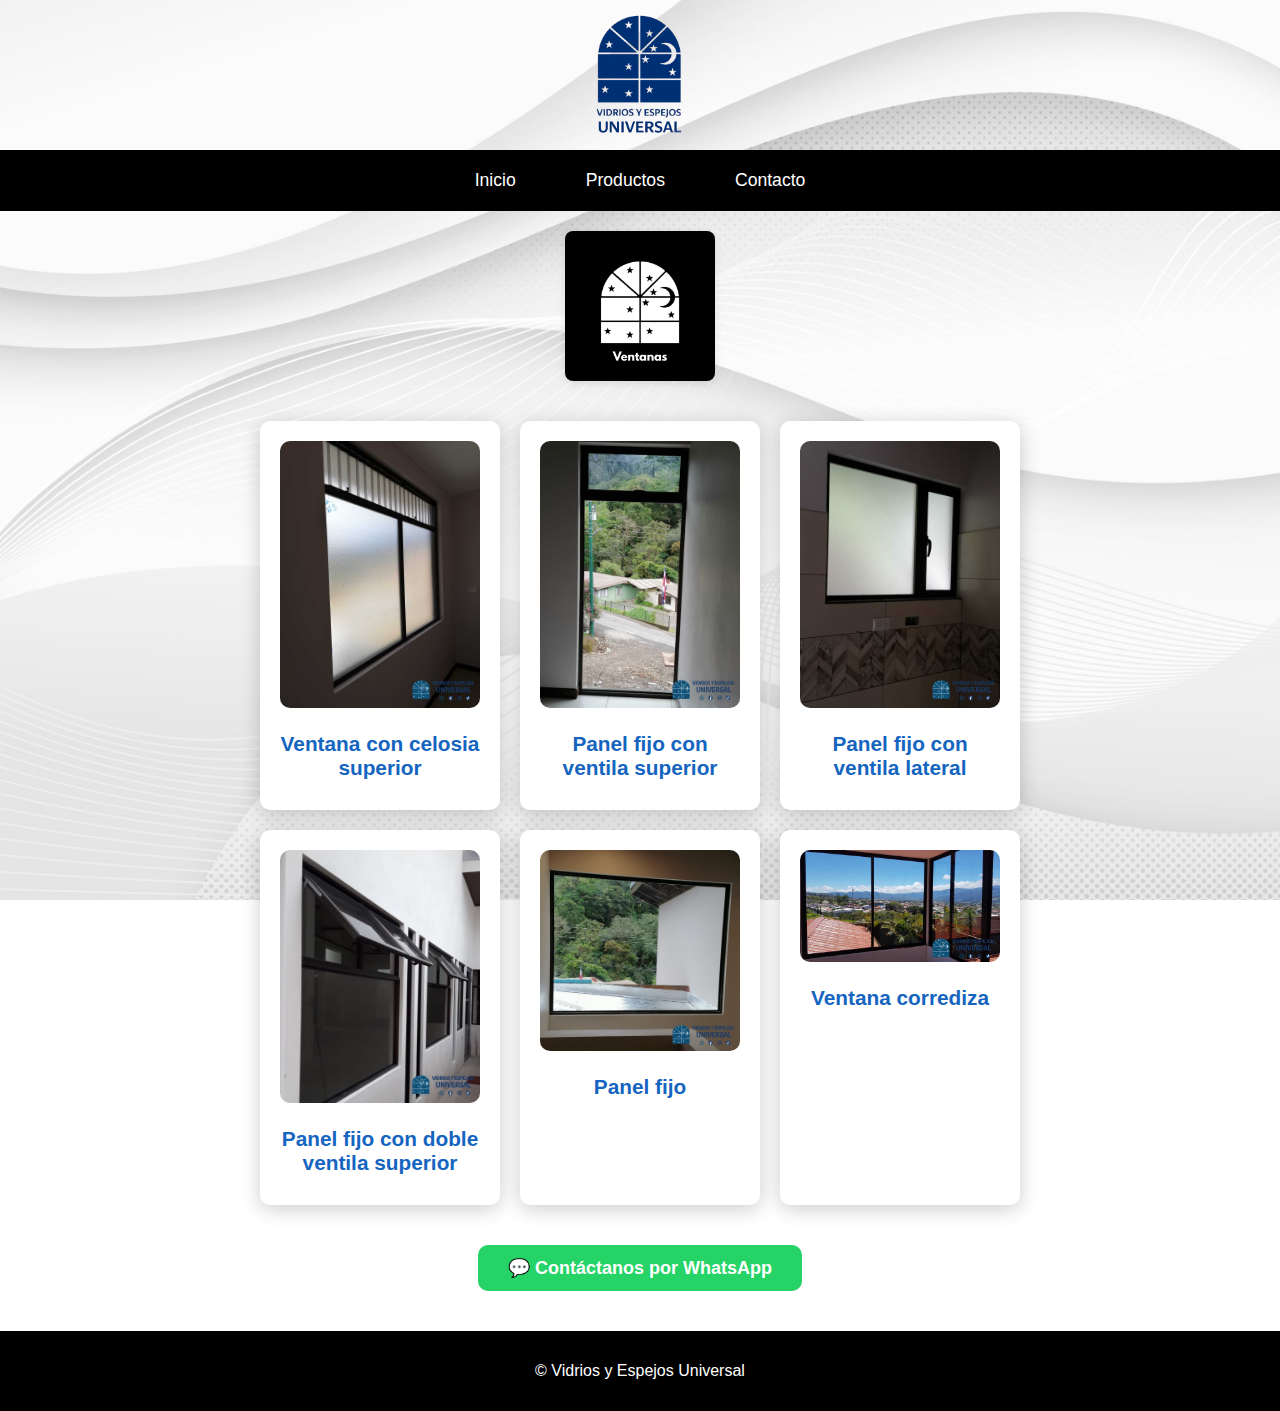
<file: Ventanas.html>
<!DOCTYPE html>
<html lang="es">
<head>
    <meta charset="UTF-8">
    <meta name="viewport" content="width=device-width, initial-scale=1.0">
    <title>Ventanas</title>
    <link rel="stylesheet" href="styles.css">
</head>
<body>
    <header></header>

    <!-- Navegacion -->
    <nav class="navbar">
        <a href="index.html">Inicio</a>
        <a href="productos.html">Productos</a>
        <a href="Contacto.html">Contacto</a>
    </nav>

    <!-- Imagen de logo -->
    <div class="content">
        <div class="menu">

            <div class="galeria-futurista2">
                <img src="img/productos/Ventanas.png" alt="Imagen decorativa">
            </div>

            <main-menu>	
                <div class="menu-items">

                    <section class="content-box2">
                        <img src="img/ventanas/Ventana con celosia superior.jpg" alt="Ventana con celosia superior.jpg" class="bebida-img">
                        <h2>Ventana con celosia superior</h2>
                    </section>

                    <section class="content-box2">
                        <img src="img/ventanas/Panel fijo con ventila superior.jpg" alt="Panel fijo con ventila superior.jpg" class="bebida-img">
                        <h2>Panel fijo con ventila superior</h2>
                    </section>

                    <section class="content-box2">
                        <img src="img/ventanas/Panel fijo con ventila lateral.jpg" alt="Panel fijo con ventila lateral.jpg" class="bebida-img">
                        <h2>Panel fijo con ventila lateral</h2>
                    </section>

                    <section class="content-box2">
                        <img src="img/ventanas/Panel fijo con doble ventila superior .jpg" alt="Panel fijo con doble ventila superior .jpg" class="bebida-img">
                        <h2>Panel fijo con doble ventila superior</h2>
                    </section>

                    <section class="content-box2">
                        <img src="img/ventanas/Panel fijo.jpg" alt="Panel fijo.jpg" class="bebida-img">
                        <h2>Panel fijo</h2>
                    </section>

                    <section class="content-box2">
                        <img src="img/ventanas/Ventana corrediza.jpg" alt="Ventana corrediza.jpg" class="bebida-img">
                        <h2>Ventana corrediza</h2>
                    </section>

                </div>
            </main-menu>

            <!-- Botón de WhatsApp -->
            <div style="text-align:center; margin: 40px 0;">
                <a href="https://wa.me/50662459472" 
                   target="_blank"
                   style="display:inline-block; background-color:#25D366; color:white; 
                          padding:12px 30px; border-radius:10px; font-weight:bold; 
                          text-decoration:none; font-size:18px; transition:background-color 0.3s;">
                    💬 Contáctanos por WhatsApp
                </a>
            </div>

            <!-- FINAL -->
            <footer>
                <p>&copy; Vidrios y Espejos Universal</p>
            </footer>
        </div>
    </div>
</body>
</html>
</file>
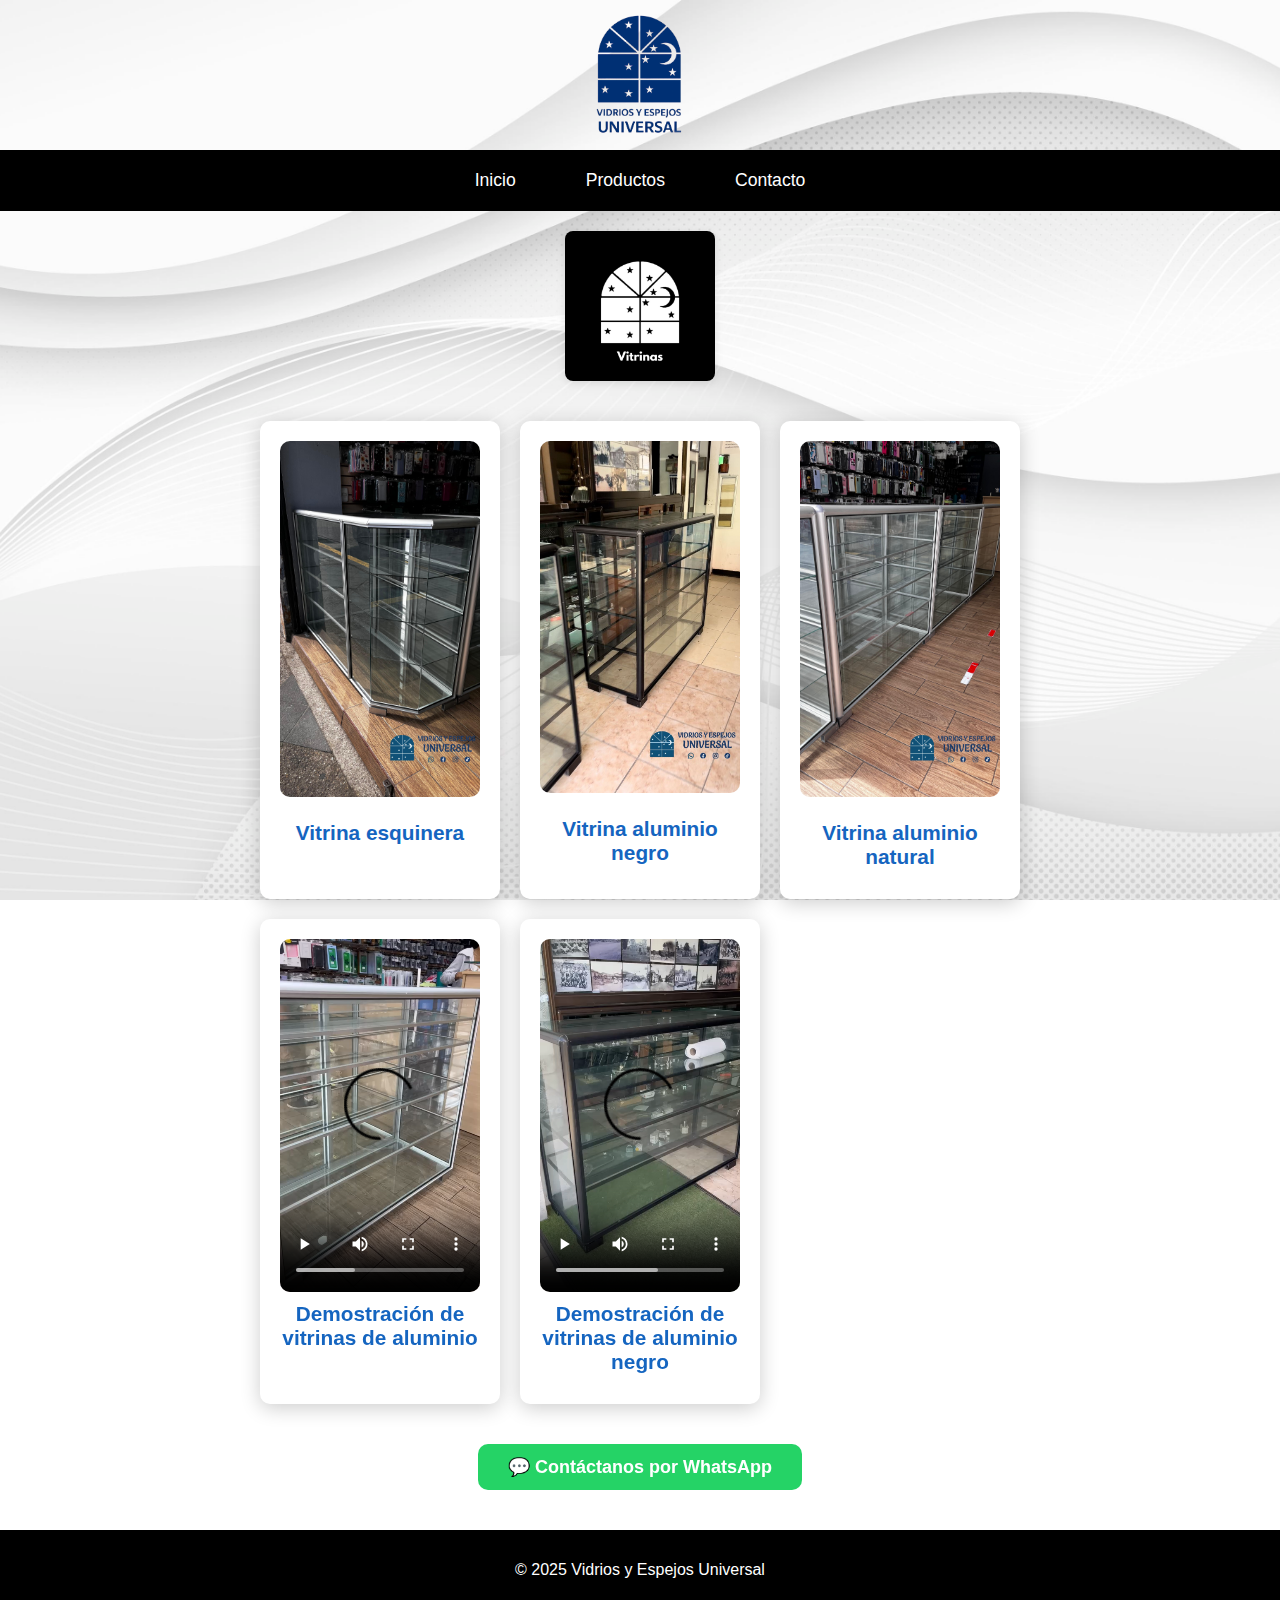
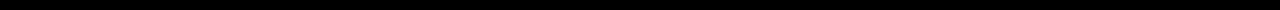
<file: Vitrinas.html>
<!DOCTYPE html>
<html lang="es">
<head>
    <meta charset="UTF-8">
    <meta name="viewport" content="width=device-width, initial-scale=1.0">
    <title>Vitrinas</title>
    <link rel="stylesheet" href="styles.css">
</head>
<body>
    <header></header>

    <!-- Navegación -->
    <nav class="navbar">
        <a href="index.html">Inicio</a>
        <a href="productos.html">Productos</a>
        <a href="Contacto.html">Contacto</a>
    </nav>

    <!-- Imagen de logo -->
    <div class="content">
        <div class="menu">

            <div class="galeria-futurista2">
                <img src="img/productos/Vitrinas.png" alt="Imagen decorativa">
            </div>

            <!-- ---------------------------------------------------------------------------------- -->
            <!-- ------------------------ Imágenes de vitrinas ------------------------------------ -->
            <!-- ---------------------------------------------------------------------------------- -->

            <main-menu>	
                <div class="menu-items">

                    <section class="content-box2">
                        <img src="img/vitrinas/Vitrina_esquinera.jpg" alt="Vitrina esquinera" class="bebida-img">
                        <h2>Vitrina esquinera</h2>
                    </section>

                    <section class="content-box2">
                        <img src="img/vitrinas/Vitrina_aluminio_negro.jpg" alt="Vitrina de aluminio negro" class="bebida-img">
                        <h2>Vitrina aluminio <br> negro</h2>
                    </section>

                    <section class="content-box2">
                        <img src="img/vitrinas/Vitrina_aluminio_natural.jpg" alt="Vitrina aluminio natural" class="bebida-img">
                        <h2>Vitrina aluminio <br> natural</h2>
                    </section>

                    <!-- ---------------------------------------------------------------------------------- -->
                    <!-- ------------------ Videos de Vitrinas ------------------------------------------- -->
                    <!-- ---------------------------------------------------------------------------------- -->

                    <section class="content-box2">
                        <video class="vidrios-vid" controls>
                            <source src="img/vitrinas/Vitrina_aluminio_natural.mp4" type="video/mp4"> 
                        </video>
                        <h2>Demostración de vitrinas de aluminio</h2>
                    </section>

                    <section class="content-box2">
                        <video class="vidrios-vid" controls>
                            <source src="img/vitrinas/Vitrina_aluminio_negro.mp4" type="video/mp4"> 
                        </video>
                        <h2>Demostración de vitrinas de aluminio negro</h2>
                    </section>

                </div>
            </main-menu>

            <!-- ---------------------------------------------------------------------------------- -->
            <!-- ---------------------- Botón para WhatsApp -------------------------------------- -->
            <!-- ---------------------------------------------------------------------------------- -->

            <div style="text-align:center; margin: 40px 0;">
                <a href="https://wa.me/50662459472?text=Buenas%2C%20quiero%20consultar%20por%20un%20producto%20de%20Vitrinas"
                   target="_blank"
                   style="display:inline-block; background-color:#25D366; color:white; 
                          padding:12px 30px; border-radius:10px; font-weight:bold; 
                          text-decoration:none; font-size:18px; transition:background-color 0.3s;">
                    💬 Contáctanos por WhatsApp
                </a>
            </div>

            <!-- FINAL -->
            <footer>
                <p>&copy; 2025 Vidrios y Espejos Universal</p>
            </footer>

        </div>
    </div>
</body>
</html>
</file>
<file: styles.css>
/* Estilo General (fondo con imagen que se mueve al hacer scroll) */
body {
    font-family: 'Arial', sans-serif;
    background-image: url('fondo.jpg');
    background-size: cover;
    background-position: center;
    background-repeat: no-repeat;
    background-attachment: fixed;
    margin: 0;
    padding: 0;
}

/* Header */
header {
    background-image: url('LOGO COMPLETO AZUL.PNG');
    background-size: contain;
    background-position: center;
    height: 150px;
    box-shadow: 0 4px 8px rgba(0, 0, 0, 0.1);
    background-repeat: no-repeat;
}

header h1 {
    margin: 0;
    font-size: 2.5rem;
}

header p {
    margin-top: 10px;
    font-size: 1.2rem;
}

/* Barra de Navegación */
.navbar {
    display: flex;
    justify-content: center;
    background-color: #000000;
    padding: 10px 0;
}

.navbar a {
    color: white;
    margin: 0 15px;
    padding: 10px 20px;
    text-decoration: none;
    font-size: 1.1rem;
    border-radius: 5px;
    transition: background-color 0.3s;
}

.navbar a:hover {
    background-color: #1565c0;
}

/* Contenedor Principal */
main {
    display: flex;
    justify-content: center;
    flex-direction: column;
    align-items: center;
    margin: 40px 10%;
}

/* Sección de Contenido */
.content-box {
    background-color: white;
    padding: 30px;
    border-radius: 10px;
    margin: 10px;
    width: 45%;
    box-shadow: 0 4px 8px rgba(0, 0, 0, 0.8);
}

.content-box h2 {
    color: #1565c0;
    margin-bottom: 10px;
}

.content-box p {
    line-height: 1.6;
    font-size: 1.1rem;
}

/* Sección de Imagen */
.image-box {
    display: flex;
    justify-content: space-between;
    text-align: center;
    width: 100%;
    margin-bottom: 20px;
}

.image-box img {
    width: 23%;
    max-width: 500px;
    height: auto;
    border-radius: 15px;
    box-shadow: 0 4px 8px rgba(0, 0, 0, 0.1);
}

.image-box p {
    margin-top: 10px;
    font-size: 1rem;
}

/* Footer */
footer {
    background-color: #000000;
    color: white;
    text-align: center;
    padding: 15px 0;
    position: relative;
    bottom: 0;
    width: 100%;
}

/* Galería futurista */
.galeria-futurista {
    display: grid;
    grid-template-columns: repeat(auto-fit, minmax(200px, 1fr));
    gap: 20px;
    padding: 40px;
    background-color: #000000ae;
}

.galeria-item {
    position: relative;
    overflow: hidden;
    border-radius: 10px;
    box-shadow: 0 4px 15px rgba(0, 229, 255, 0.2);
    transition: transform 0.3s ease, box-shadow 0.3s ease;
}

.galeria-item:hover {
    transform: scale(1.05);
    box-shadow: 0 6px 20px rgba(0, 229, 255, 0.5);
}

.galeria-item img {
    width: 100%;
    height: auto;
    display: block;
    transition: transform 0.3s ease;
}

.galeria-item:hover img {
    transform: scale(1.1);
}

.galeria-item::before {
    content: "";
    position: absolute;
    top: 0;
    left: 0;
    right: 0;
    bottom: 0;
    border-radius: 10px;
    box-shadow: 0 0 20px rgba(0, 229, 255, 0.4), 0 0 40px rgba(0, 229, 255, 0.2);
    opacity: 0;
    transition: opacity 0.3s ease;
}

.galeria-item:hover::before {
    opacity: 1;
}

.galeria-item p {
    position: absolute;
    bottom: 10px;
    left: 50%;
    transform: translateX(-50%);
    color: #FFFFFF;
    font-size: 1.2em;
    font-weight: bold;
    text-shadow: 0 0 8px rgba(0, 229, 255, 0.8), 0 0 12px rgba(0, 229, 255, 0.5);
    background-color: rgba(0, 0, 0, 0.5);
    padding: 5px 10px;
    border-radius: 5px;
    transition: opacity 0.3s ease;
    opacity: 0;
}

.galeria-item:hover p {
    opacity: 1;
}

/* --------- MENU --------- */

header-menu {
    color: rgb(255, 255, 255);
    text-align: center;
    padding: 40px;
}

texto-menu {
    text-align: center;
    padding: 40px;
}

main-menu {
    display: flex;
    flex-direction: column;
    align-items: center;
    margin: 40px 10%;
}

/* ✅ Cambiado a Grid para 3 columnas como máximo */
.menu-items {
    display: grid;
    grid-template-columns: repeat(auto-fit, minmax(220px, 1fr));
    max-width: 900px;
    margin: auto;
    gap: 20px;
    justify-content: center;
}

/* ✅ Limita el tamaño máximo de cada bebida */
.content-box2 {
    background-color: #ffffff;
    padding: 20px;
    border-radius: 10px;
    width: 100%;
    max-width: 200px;
    box-shadow: 0 4px 20px rgba(0, 0, 0, 0.2);
    transition: transform 0.3s, box-shadow 0.3s;
    text-align: center;
}

.content-box2:hover {
    transform: translateY(-5px);
    box-shadow: 0 8px 25px rgba(0, 0, 0, 0.3);
}

.content-box2 h2 {
    color: #1565c0;
    margin: 10px 0;
    font-size: 1.3rem;
}

/* --------- GALERÍA SECUNDARIA --------- */

.galeria-futurista2 {
    display: flex;
    justify-content: center;
    gap: 10px;
    margin-top: 20px;
}

.galeria-futurista2 img {
    width: 150px;
    height: auto;
    border-radius: 8px;
    box-shadow: 0 2px 8px rgba(0, 0, 0, 0.1);
    transition: transform 0.3s;
}

.galeria-futurista2 img:hover {
    transform: scale(1.05);
}

/* --------- NUEVOS ESTILOS PARA BEBIDAS --------- */

.bebida-img {
    width: 100%;
    height: auto;
    border-radius: 10px;
    margin-bottom: 10px;
}

.precio {
    text-align: center;
    color: #27ae60;
    font-weight: bold;
    font-size: 1.2rem;
    margin-top: 10px;
}



/* --------- NUEVOS ESTILOS PARA VIDEOS --------- */

.vidrios-vid {
    width: 100%;          /* el video ocupará todo el ancho del contenedor */
    height: auto;         /* mantiene proporción */
    border-radius: 10px;  /* esquinas redondeadas igual que las imágenes */
    margin-bottom: 10px;  /* espacio inferior uniforme */
    display: block;       /* asegura que se comporte como un bloque */
    max-height: 500px;    /* opcional: limita altura para evitar videos demasiado grandes */
    object-fit: cover;    /* recorta el video sin deformarlo */
}



/* --------- ESTILOS RESPONSIVOS --------- */
@media (max-width: 768px) {
    .image-box {
        flex-direction: column;
        align-items: center;
    }

    .image-box img {
        width: 90%;
        max-width: 300px;
        margin-bottom: 15px;
    }

    .content-box, .content-box2 {
        width: 95% !important;
    }

    .menu-items {
        grid-template-columns: 1fr;
    }

    .galeria-futurista2 {
        flex-direction: column;
        align-items: center;
    }

    .navbar {
        flex-wrap: wrap;
    }

    .navbar a {
        margin: 5px;
    }

    main {
        margin: 20px 5%;
    }

    header h1 {
        font-size: 2rem;
    }

    header p {
        font-size: 1rem;
    }
}
</file>
